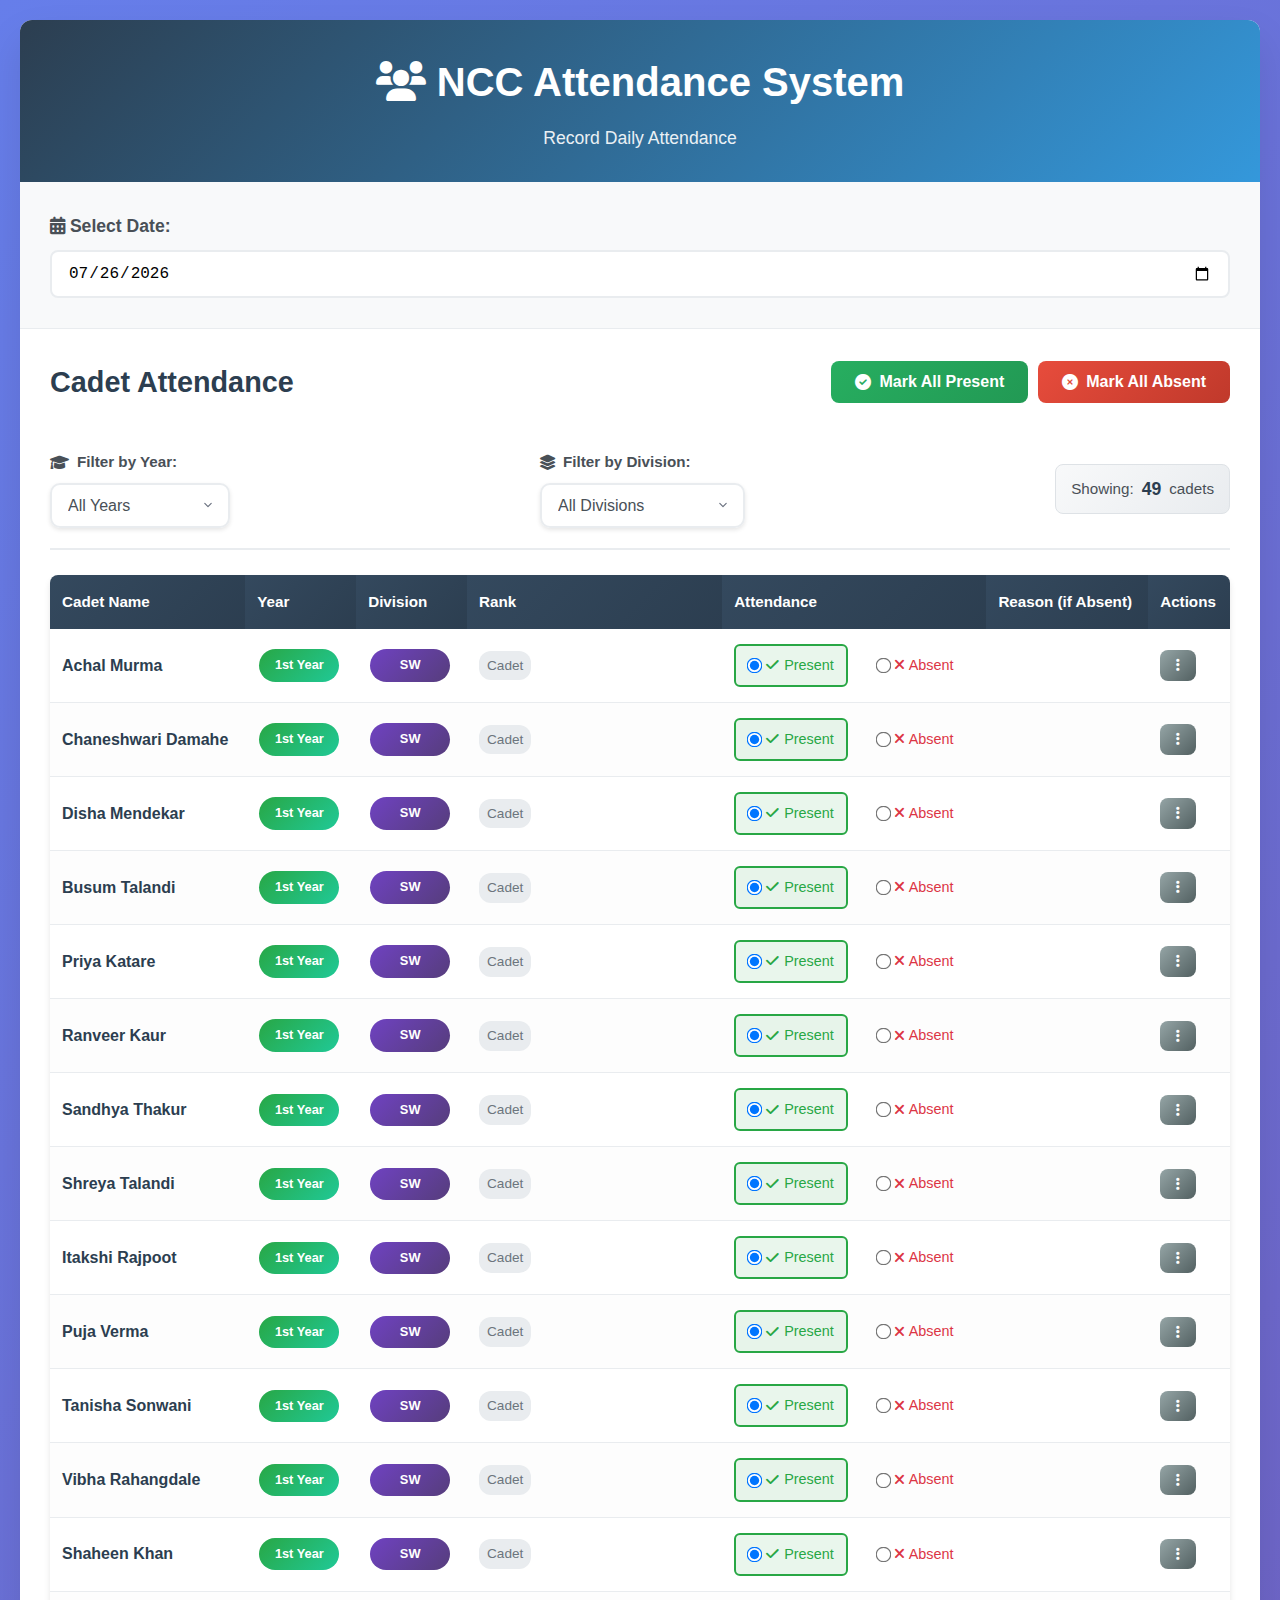
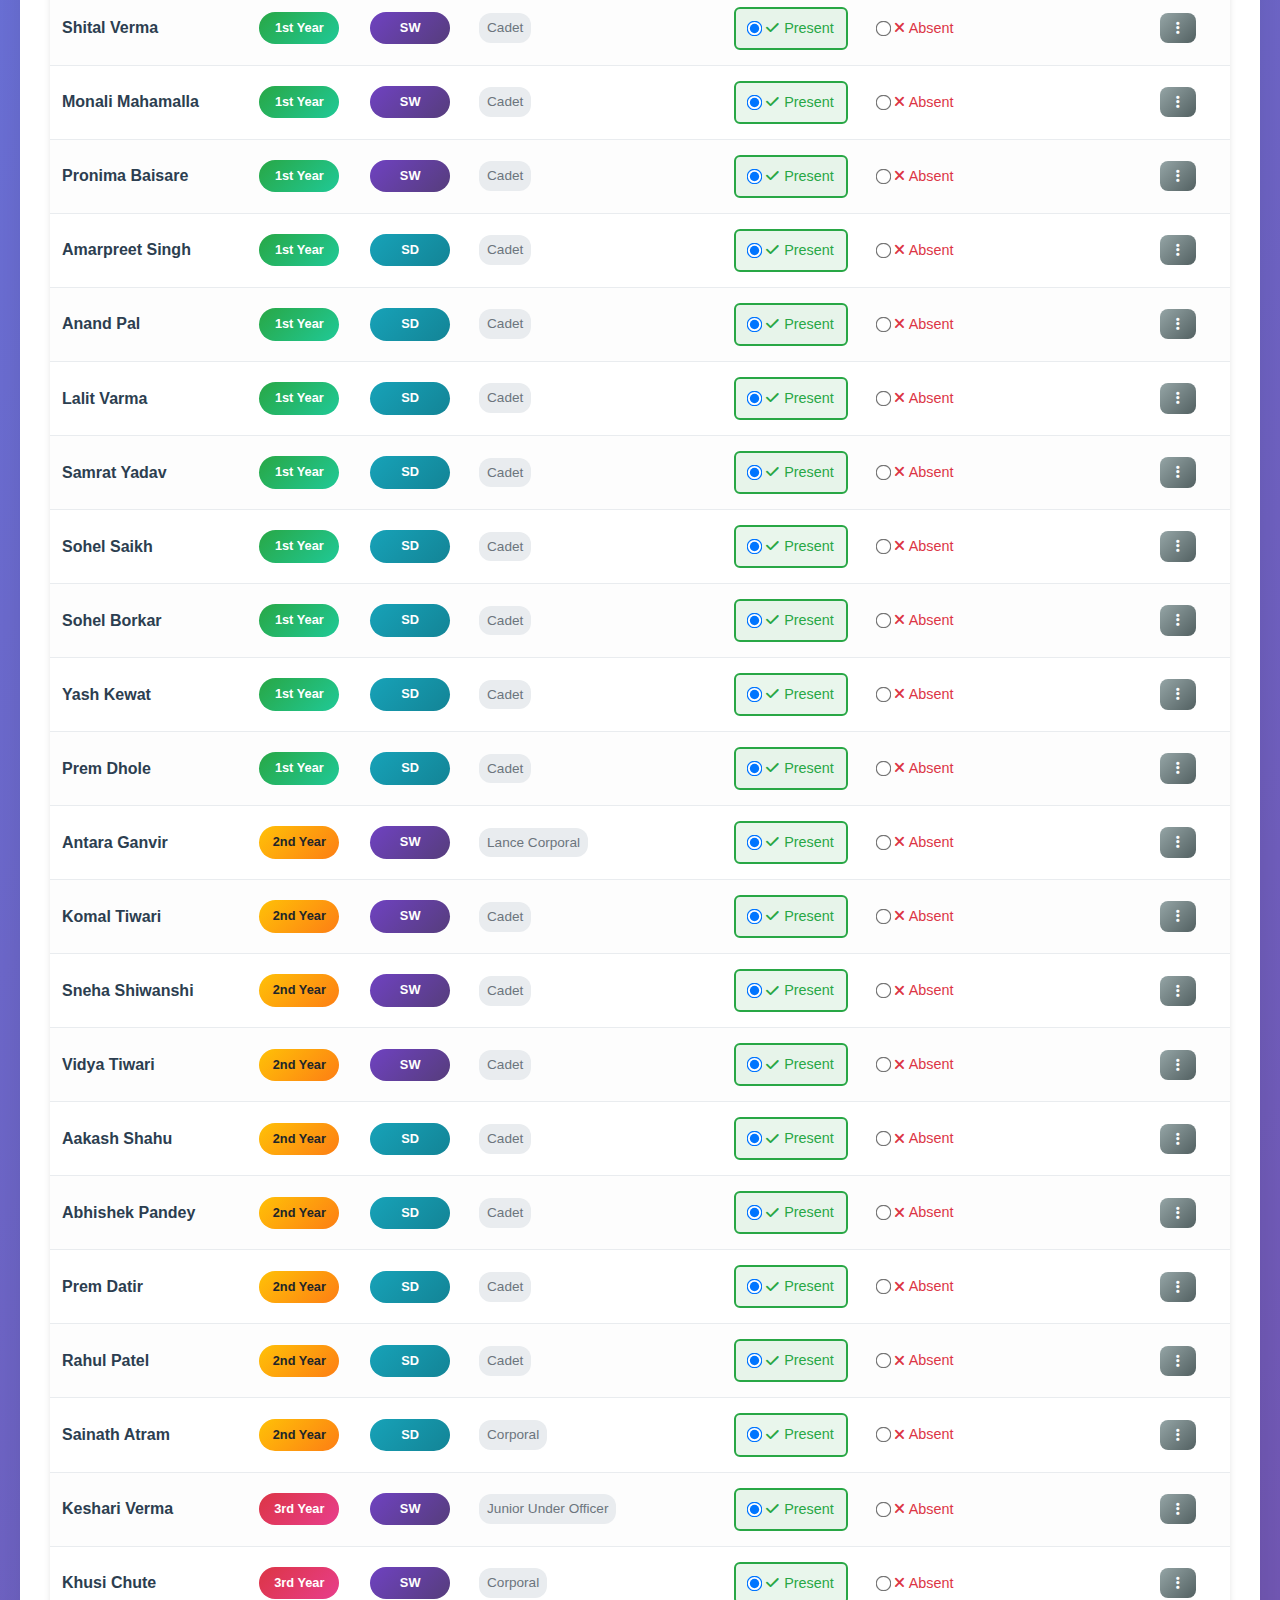
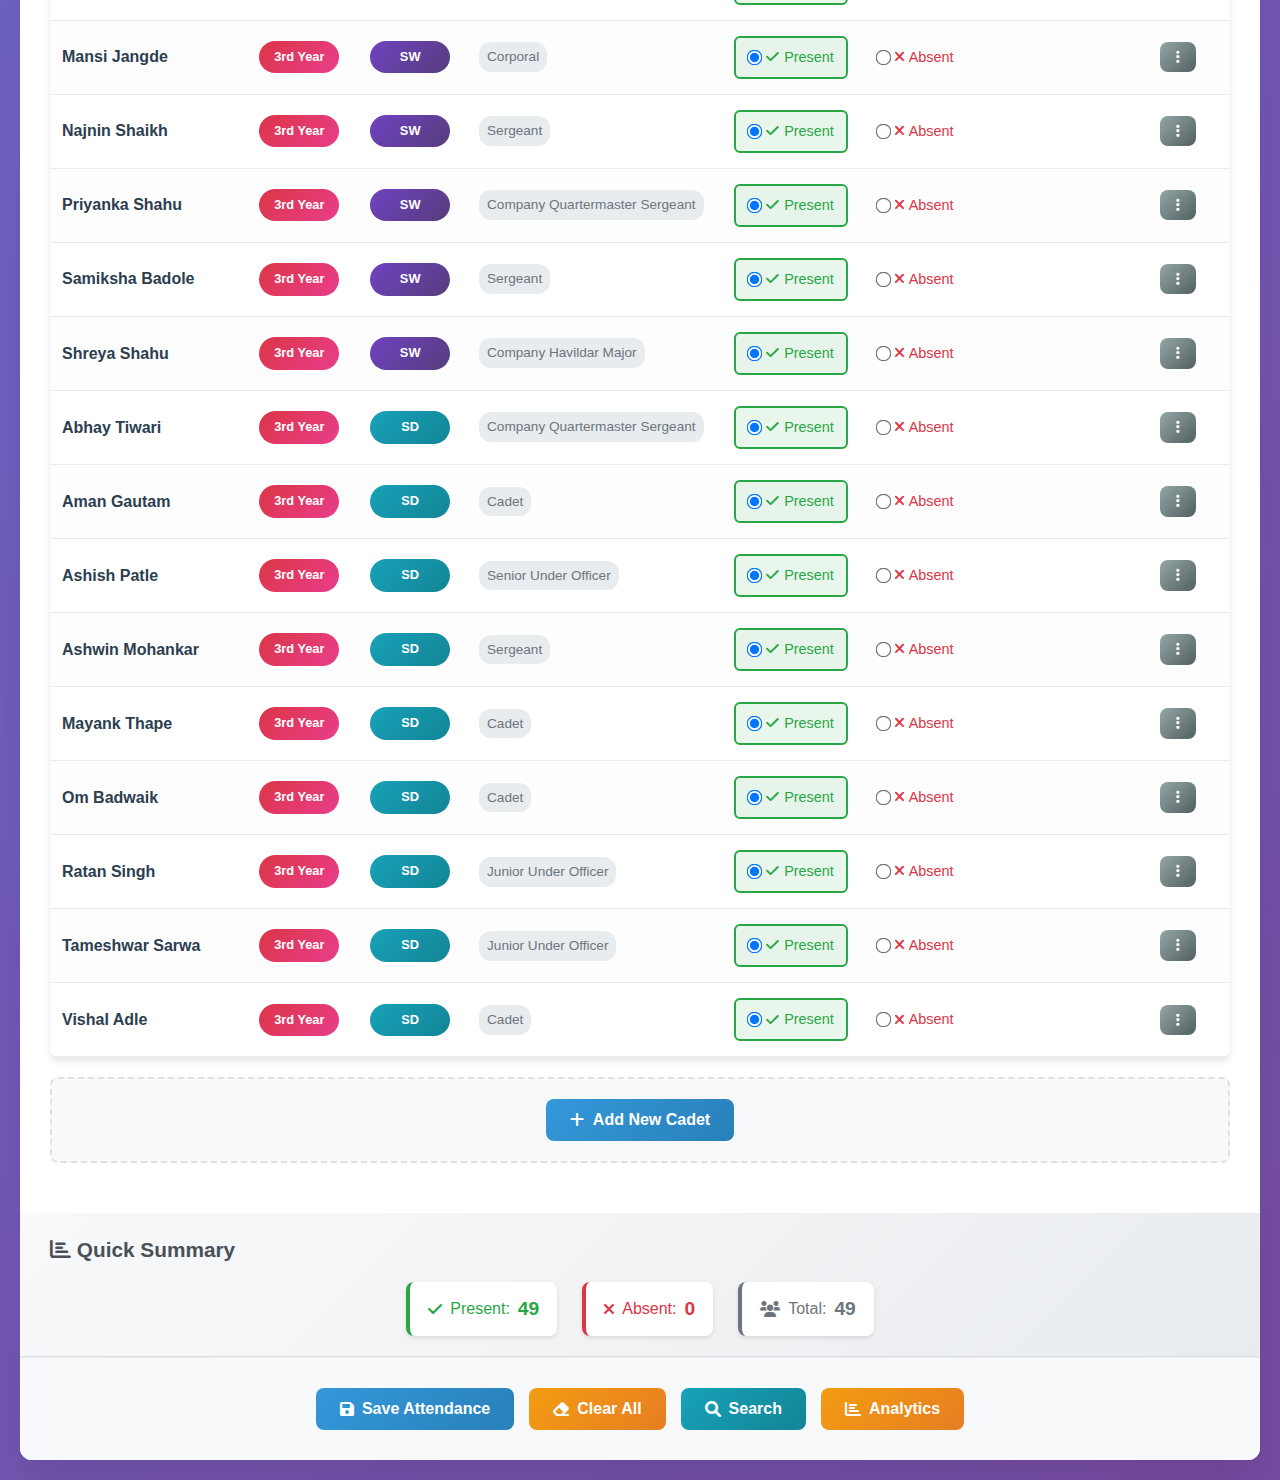
<file: index.html>
<!DOCTYPE html>
<html lang="en">
  <head>
    <meta charset="UTF-8" />
    <meta name="viewport" content="width=device-width, initial-scale=1.0" />
    <title>NCC Attendance - Record Attendance</title>
    <link rel="stylesheet" href="styles.css" />
    <link
      href="https://cdnjs.cloudflare.com/ajax/libs/font-awesome/6.0.0/css/all.min.css"
      rel="stylesheet"
    />
  </head>
  <body>
    <div class="container">
      <header class="header">
        <h1><i class="fas fa-users"></i> NCC Attendance System</h1>
        <p>Record Daily Attendance</p>
      </header>

      <div class="date-selector">
        <div class="form-group">
          <label for="attendanceDate">
            <i class="fas fa-calendar-alt"></i> Select Date:
          </label>
          <input type="date" id="attendanceDate" required />
        </div>
      </div>

      <div class="search-section" id="searchSection" style="display: none">
        <div class="search-container">
          <input
            type="text"
            id="searchInput"
            placeholder="Search cadets by name or rank..."
            class="search-input"
          />
          <button
            type="button"
            id="closeSearch"
            class="btn btn-secondary btn-sm"
          >
            <i class="fas fa-times"></i>
          </button>
        </div>
      </div>

      <div class="attendance-section">
        <div class="section-header">
          <h2>Cadet Attendance</h2>
          <div class="bulk-actions">
            <button type="button" id="markAllPresent" class="btn btn-success">
              <i class="fas fa-check-circle"></i> Mark All Present
            </button>
            <button type="button" id="markAllAbsent" class="btn btn-danger">
              <i class="fas fa-times-circle"></i> Mark All Absent
            </button>
          </div>
        </div>

        <div class="filter-controls">
          <div class="filter-group">
            <label for="yearFilter">
              <i class="fas fa-graduation-cap"></i> Filter by Year:
            </label>
            <select id="yearFilter" class="filter-select">
              <option value="all">All Years</option>
              <option value="1">1st Year</option>
              <option value="2">2nd Year</option>
              <option value="3">3rd Year</option>
            </select>
          </div>

          <div class="filter-group">
            <label for="divisionFilter">
              <i class="fas fa-layer-group"></i> Filter by Division:
            </label>
            <select id="divisionFilter" class="filter-select">
              <option value="all">All Divisions</option>
              <option value="SD">Senior Division (SD)</option>
              <option value="SW">Senior Wing (SW)</option>
            </select>
          </div>

          <div class="filter-stats" id="filterStats">
            <span class="filter-count"
              >Showing: <strong id="cadetCount">0</strong> cadets</span
            >
          </div>
        </div>

        <div class="table-container">
          <table id="attendanceTable" class="attendance-table">
            <thead>
              <tr>
                <th>Cadet Name</th>
                <th>Year</th>
                <th>Division</th>
                <th>Rank</th>
                <th>Attendance</th>
                <th>Reason (if Absent)</th>
                <th>Actions</th>
              </tr>
            </thead>
            <tbody id="attendanceTableBody">
              <!-- Dynamic content will be inserted here -->
            </tbody>
          </table>
        </div>

        <div class="add-cadet-section">
          <button type="button" id="addCadetBtn" class="btn btn-primary">
            <i class="fas fa-plus"></i> Add New Cadet
          </button>
        </div>
      </div>

      <div
        class="attendance-summary-preview"
        id="attendanceSummary"
        style="display: none"
      >
        <div class="summary-preview">
          <h3><i class="fas fa-chart-bar"></i> Quick Summary</h3>
          <div class="summary-stats">
            <span class="stat present"
              ><i class="fas fa-check"></i> Present:
              <strong id="previewPresent">0</strong></span
            >
            <span class="stat absent"
              ><i class="fas fa-times"></i> Absent:
              <strong id="previewAbsent">0</strong></span
            >
            <span class="stat total"
              ><i class="fas fa-users"></i> Total:
              <strong id="previewTotal">0</strong></span
            >
          </div>
        </div>
      </div>

      <div class="action-buttons">
        <button type="button" id="saveAttendance" class="btn btn-primary">
          <i class="fas fa-save"></i> Save Attendance
        </button>
        <button
          type="button"
          id="viewAttendance"
          class="btn btn-secondary"
          style="display: none"
        >
          <i class="fas fa-eye"></i> View Attendance
        </button>
        <button type="button" id="clearAll" class="btn btn-warning">
          <i class="fas fa-eraser"></i> Clear All
        </button>
        <button type="button" id="searchCadets" class="btn btn-info">
          <i class="fas fa-search"></i> Search
        </button>
        <button type="button" id="viewDashboard" class="btn btn-warning">
          <i class="fas fa-chart-bar"></i> Analytics
        </button>
      </div>

      <!-- Add Cadet Modal -->
      <div id="addCadetModal" class="modal" style="display: none">
        <div class="modal-content">
          <div class="modal-header">
            <h3><i class="fas fa-user-plus"></i> Add New Cadet</h3>
            <button type="button" class="close-modal" id="closeAddModal">
              <i class="fas fa-times"></i>
            </button>
          </div>
          <form id="addCadetForm" class="modal-form">
            <div class="form-row">
              <div class="form-group">
                <label for="cadetName">Full Name:</label>
                <input
                  type="text"
                  id="cadetName"
                  required
                  placeholder="Enter cadet's full name"
                />
              </div>
              <div class="form-group">
                <label for="cadetRank">Rank:</label>
                <select id="cadetRank" required>
                  <option value="">Select Rank</option>
                  <option value="Cadet">Cadet</option>
                  <option value="Lance Corporal">Lance Corporal</option>
                  <option value="Corporal">Corporal</option>
                  <option value="Sergeant">Sergeant</option>
                  <option value="Company Havildar Major">
                    Company Havildar Major
                  </option>
                  <option value="Company Quartermaster Sergeant">
                    Company Quartermaster Sergeant
                  </option>
                  <option value="Junior Under Officer">
                    Junior Under Officer
                  </option>
                  <option value="Senior Under Officer">
                    Senior Under Officer
                  </option>
                </select>
              </div>
            </div>
            <div class="form-row">
              <div class="form-group">
                <label for="cadetYear">Year:</label>
                <select id="cadetYear" required>
                  <option value="">Select Year</option>
                  <option value="1">1st Year</option>
                  <option value="2">2nd Year</option>
                  <option value="3">3rd Year</option>
                </select>
              </div>
              <div class="form-group">
                <label for="cadetDivision">Division:</label>
                <select id="cadetDivision" required>
                  <option value="">Select Division</option>
                  <option value="SD">Senior Division (SD)</option>
                  <option value="SW">Senior Wing (SW)</option>
                </select>
              </div>
            </div>
            <div class="modal-actions">
              <button
                type="button"
                id="cancelAddCadet"
                class="btn btn-secondary"
              >
                Cancel
              </button>
              <button type="submit" class="btn btn-primary">Add Cadet</button>
            </div>
          </form>
        </div>
      </div>

      <!-- Cadet Info Modal -->
      <div id="cadetInfoModal" class="modal" style="display: none">
        <div class="modal-content">
          <div class="modal-header">
            <h3><i class="fas fa-user"></i> Cadet Information</h3>
            <button type="button" class="close-modal" id="closeCadetInfoModal">
              <i class="fas fa-times"></i>
            </button>
          </div>
          <div class="cadet-info-content">
            <div class="info-section">
              <h4>Personal Details</h4>
              <div class="info-grid">
                <div class="info-item">
                  <label>Name:</label>
                  <span id="infoName">-</span>
                </div>
                <div class="info-item">
                  <label>Rank:</label>
                  <span id="infoRank">-</span>
                </div>
                <div class="info-item">
                  <label>Year:</label>
                  <span id="infoYear">-</span>
                </div>
                <div class="info-item">
                  <label>Division:</label>
                  <span id="infoDivision">-</span>
                </div>
              </div>
            </div>
            <div class="info-section">
              <h4>Attendance Statistics</h4>
              <div class="stats-grid">
                <div class="stat-card">
                  <div class="stat-value" id="infoAttendancePercentage">0%</div>
                  <div class="stat-label">Overall Attendance</div>
                </div>
                <div class="stat-card">
                  <div class="stat-value" id="infoPresentDays">0</div>
                  <div class="stat-label">Days Present</div>
                </div>
                <div class="stat-card">
                  <div class="stat-value" id="infoAbsentDays">0</div>
                  <div class="stat-label">Days Absent</div>
                </div>
                <div class="stat-card">
                  <div class="stat-value" id="infoTotalDays">0</div>
                  <div class="stat-label">Total Days</div>
                </div>
              </div>
            </div>
          </div>
        </div>
      </div>

      <!-- Edit Cadet Modal -->
      <div id="editCadetModal" class="modal" style="display: none">
        <div class="modal-content">
          <div class="modal-header">
            <h3><i class="fas fa-edit"></i> Edit Cadet</h3>
            <button type="button" class="close-modal" id="closeEditModal">
              <i class="fas fa-times"></i>
            </button>
          </div>
          <form id="editCadetForm" class="modal-form">
            <input type="hidden" id="editCadetId" />
            <div class="form-row">
              <div class="form-group">
                <label for="editCadetName">Full Name:</label>
                <input type="text" id="editCadetName" required />
              </div>
              <div class="form-group">
                <label for="editCadetRank">Rank:</label>
                <select id="editCadetRank" required>
                  <option value="Cadet">Cadet</option>
                  <option value="Lance Corporal">Lance Corporal</option>
                  <option value="Corporal">Corporal</option>
                  <option value="Sergeant">Sergeant</option>
                  <option value="Company Havildar Major">
                    Company Havildar Major
                  </option>
                  <option value="Company Quartermaster Sergeant">
                    Company Quartermaster Sergeant
                  </option>
                  <option value="Junior Under Officer">
                    Junior Under Officer
                  </option>
                  <option value="Senior Under Officer">
                    Senior Under Officer
                  </option>
                </select>
              </div>
            </div>
            <div class="form-row">
              <div class="form-group">
                <label for="editCadetYear">Year:</label>
                <select id="editCadetYear" required>
                  <option value="1">1st Year</option>
                  <option value="2">2nd Year</option>
                  <option value="3">3rd Year</option>
                </select>
              </div>
              <div class="form-group">
                <label for="editCadetDivision">Division:</label>
                <select id="editCadetDivision" required>
                  <option value="SD">Senior Division (SD)</option>
                  <option value="SW">Senior Wing (SW)</option>
                </select>
              </div>
            </div>
            <div class="modal-actions">
              <button
                type="button"
                id="cancelEditCadet"
                class="btn btn-secondary"
              >
                Cancel
              </button>
              <button type="submit" class="btn btn-primary">
                Update Cadet
              </button>
            </div>
          </form>
        </div>
      </div>

      <div id="notification" class="notification" style="display: none"></div>
    </div>

    <script src="js/data.js"></script>
    <script src="js/utils.js"></script>
    <script src="js/cadet-manager.js"></script>
    <script src="js/attendance.js"></script>
    <script src="js/main.js"></script>
  </body>
</html>
</file>
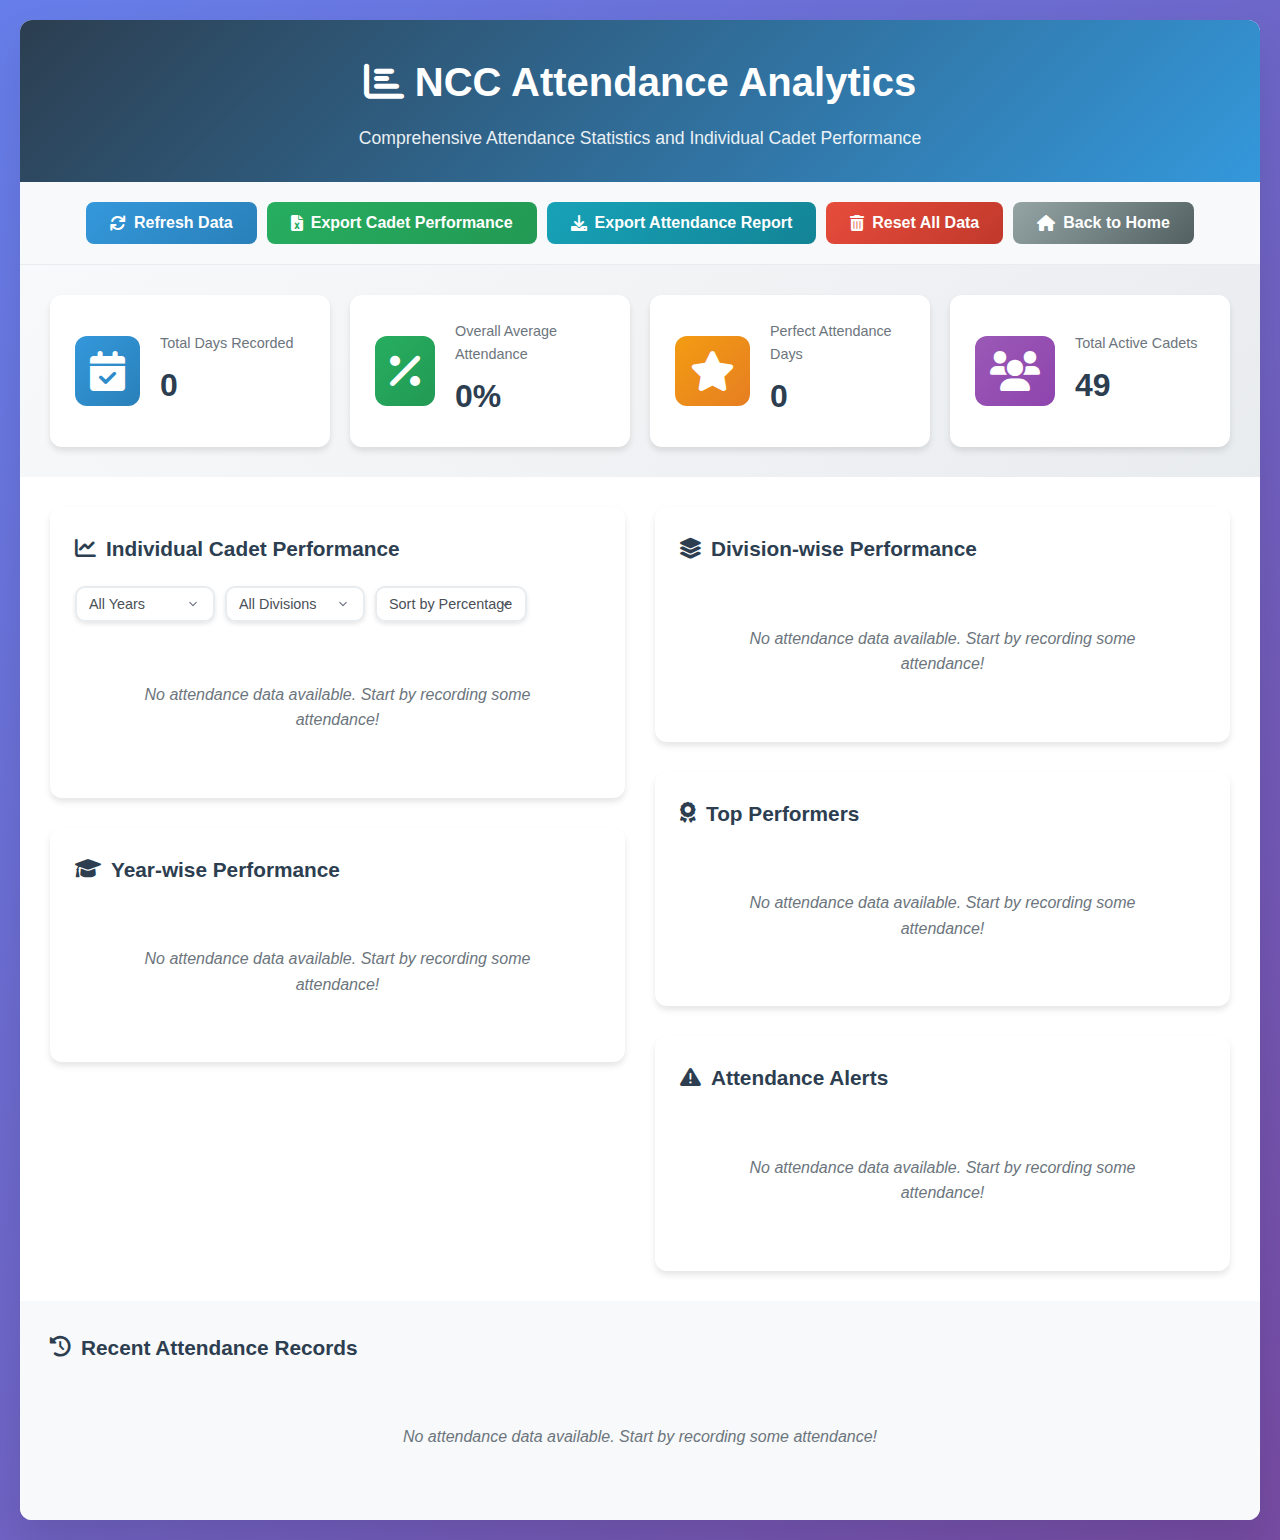
<file: dashboard.html>
<!DOCTYPE html>
<html lang="en">
<head>
    <meta charset="UTF-8">
    <meta name="viewport" content="width=device-width, initial-scale=1.0">
    <title>NCC Attendance - Analytics Dashboard</title>
    <link rel="stylesheet" href="styles.css">
    <link href="https://cdnjs.cloudflare.com/ajax/libs/font-awesome/6.0.0/css/all.min.css" rel="stylesheet">
</head>
<body>
    <div class="container">
        <header class="header">
            <h1><i class="fas fa-chart-bar"></i> NCC Attendance Analytics</h1>
            <p>Comprehensive Attendance Statistics and Individual Cadet Performance</p>
        </header>

        <div class="dashboard-controls">
            <div class="control-buttons">
                <button type="button" id="refreshData" class="btn btn-primary">
                    <i class="fas fa-sync"></i> Refresh Data
                </button>
                <button type="button" id="exportCadetsReport" class="btn btn-success">
                    <i class="fas fa-file-excel"></i> Export Cadet Performance
                </button>
                <button type="button" id="exportAttendanceReport" class="btn btn-info">
                    <i class="fas fa-download"></i> Export Attendance Report
                </button>
                <button type="button" id="resetData" class="btn btn-danger">
                    <i class="fas fa-trash-alt"></i> Reset All Data
                </button>
                <button type="button" id="backToHome" class="btn btn-secondary">
                    <i class="fas fa-home"></i> Back to Home
                </button>
            </div>
        </div>

        <div class="dashboard-overview">
            <div class="overview-card total-days">
                <div class="card-icon">
                    <i class="fas fa-calendar-check"></i>
                </div>
                <div class="card-content">
                    <div class="card-title">Total Days Recorded</div>
                    <div class="card-value" id="totalDays">0</div>
                </div>
            </div>

            <div class="overview-card avg-attendance">
                <div class="card-icon">
                    <i class="fas fa-percentage"></i>
                </div>
                <div class="card-content">
                    <div class="card-title">Overall Average Attendance</div>
                    <div class="card-value" id="avgAttendance">0%</div>
                </div>
            </div>

            <div class="overview-card perfect-days">
                <div class="card-icon">
                    <i class="fas fa-star"></i>
                </div>
                <div class="card-content">
                    <div class="card-title">Perfect Attendance Days</div>
                    <div class="card-value" id="perfectDays">0</div>
                </div>
            </div>

            <div class="overview-card most-active">
                <div class="card-icon">
                    <i class="fas fa-users"></i>
                </div>
                <div class="card-content">
                    <div class="card-title">Total Active Cadets</div>
                    <div class="card-value" id="totalCadets">0</div>
                </div>
            </div>
        </div>

        <div class="dashboard-sections">
            <div class="section-left">
                <div class="analytics-section">
                    <h3><i class="fas fa-chart-line"></i> Individual Cadet Performance</h3>
                    <div class="performance-filters">
                        <select id="performanceYearFilter" class="filter-select">
                            <option value="all">All Years</option>
                            <option value="1">1st Year</option>
                            <option value="2">2nd Year</option>
                            <option value="3">3rd Year</option>
                        </select>
                        <select id="performanceDivisionFilter" class="filter-select">
                            <option value="all">All Divisions</option>
                            <option value="SD">Senior Division</option>
                            <option value="SW">Senior Wing</option>
                        </select>
                        <select id="performanceSortFilter" class="filter-select">
                            <option value="percentage">Sort by Percentage</option>
                            <option value="name">Sort by Name</option>
                            <option value="rank">Sort by Rank</option>
                        </select>
                    </div>
                    <div class="cadet-performance-list" id="cadetPerformanceList">
                        <!-- Individual cadet performance will be loaded here -->
                    </div>
                </div>

                <div class="analytics-section">
                    <h3><i class="fas fa-graduation-cap"></i> Year-wise Performance</h3>
                    <div class="year-stats" id="yearStats"></div>
                </div>
            </div>

            <div class="section-right">
                <div class="analytics-section">
                    <h3><i class="fas fa-layer-group"></i> Division-wise Performance</h3>
                    <div class="division-stats" id="divisionStats"></div>
                </div>

                <div class="analytics-section">
                    <h3><i class="fas fa-award"></i> Top Performers</h3>
                    <div class="top-performers" id="topPerformers"></div>
                </div>

                <div class="analytics-section">
                    <h3><i class="fas fa-exclamation-triangle"></i> Attendance Alerts</h3>
                    <div class="attendance-alerts" id="attendanceAlerts"></div>
                </div>
            </div>
        </div>

        <div class="recent-records">
            <h3><i class="fas fa-history"></i> Recent Attendance Records</h3>
            <div class="records-timeline" id="recordsTimeline"></div>
        </div>

        <div id="notification" class="notification" style="display: none;"></div>
    </div>

    <script src="js/data.js"></script>
    <script src="js/utils.js"></script>
    <script src="js/dashboard.js"></script>
    <script>
        // Initialize the dashboard
        document.addEventListener('DOMContentLoaded', function() {
            dashboardManager.loadDashboardData();
            
            // Event listeners
            document.getElementById('refreshData').addEventListener('click', () => {
                dashboardManager.loadDashboardData();
            });
            
            document.getElementById('exportCadetsReport').addEventListener('click', () => {
                dashboardManager.exportCadetsPerformanceReport();
            });
            
            document.getElementById('exportAttendanceReport').addEventListener('click', () => {
                dashboardManager.exportAttendanceReport();
            });
            
            document.getElementById('resetData').addEventListener('click', () => {
                dashboardManager.resetDashboardData();
            });
            
            document.getElementById('backToHome').addEventListener('click', function() {
                window.location.href = 'index.html';
            });

            // Performance filters
            document.getElementById('performanceYearFilter').addEventListener('change', () => {
                dashboardManager.filterCadetPerformance();
            });
            
            document.getElementById('performanceDivisionFilter').addEventListener('change', () => {
                dashboardManager.filterCadetPerformance();
            });
            
            document.getElementById('performanceSortFilter').addEventListener('change', () => {
                dashboardManager.filterCadetPerformance();
            });
        });
    </script>
</body>
</html>
</file>
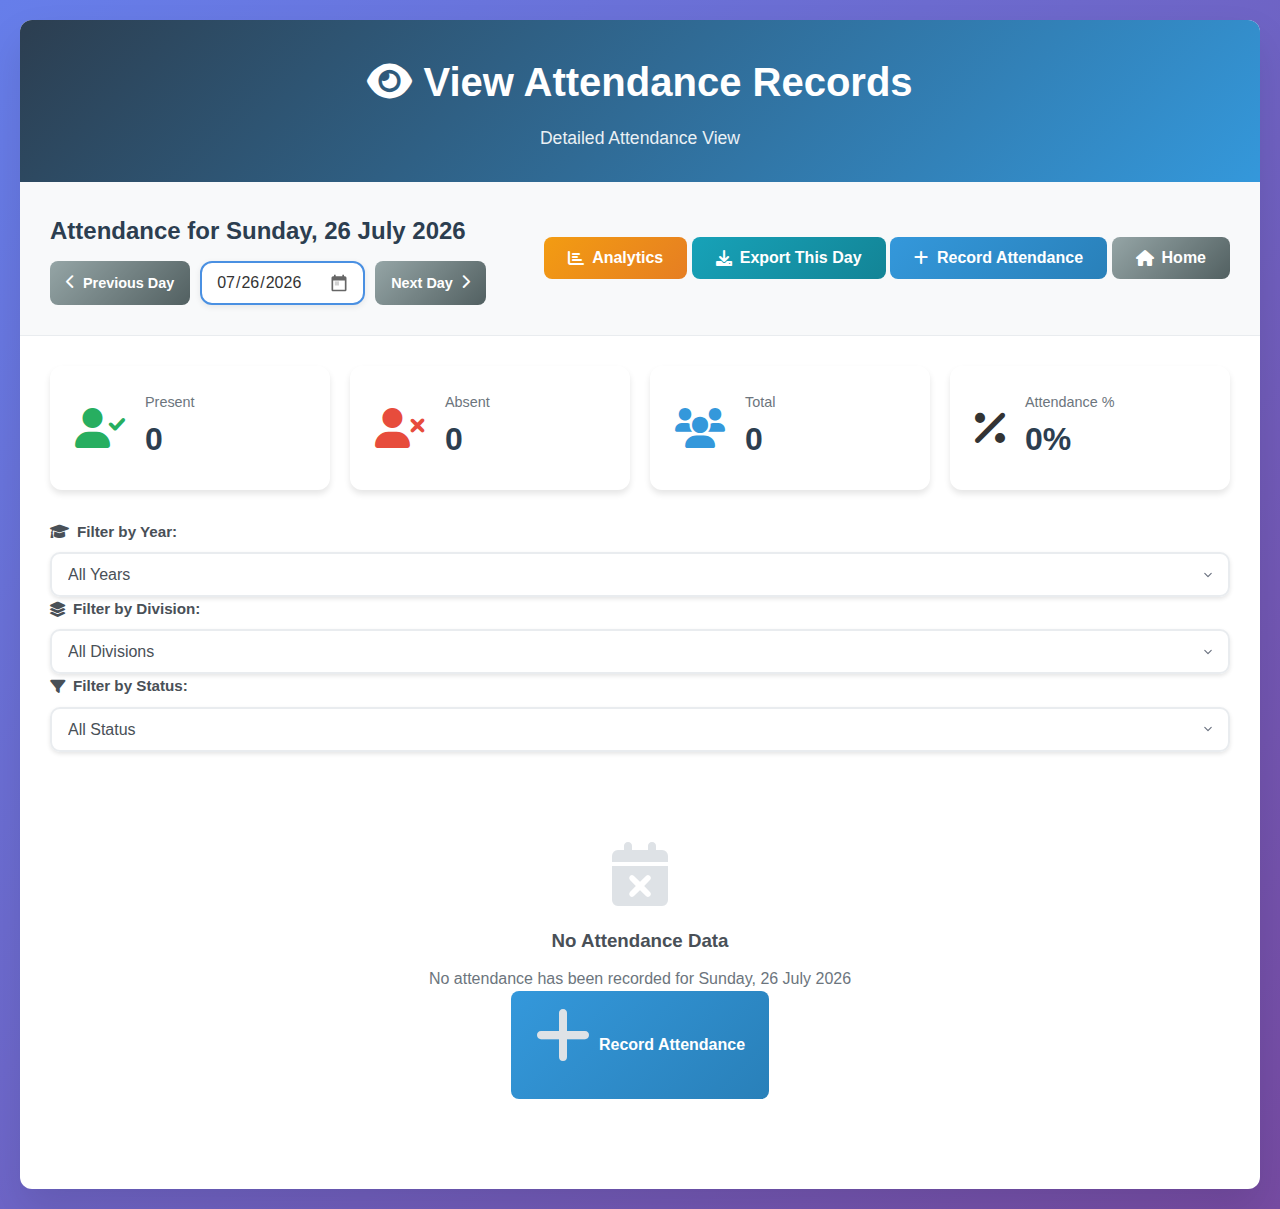
<file: view.html>
<!DOCTYPE html>
<html lang="en">
  <head>
    <meta charset="UTF-8" />
    <meta name="viewport" content="width=device-width, initial-scale=1.0" />
    <title>NCC Attendance - View Records</title>
    <link rel="stylesheet" href="styles.css" />
    <link
      href="https://cdnjs.cloudflare.com/ajax/libs/font-awesome/6.0.0/css/all.min.css"
      rel="stylesheet"
    />
  </head>
  <body>
    <div class="container">
      <header class="header">
        <h1><i class="fas fa-eye"></i> View Attendance Records</h1>
        <p>Detailed Attendance View</p>
      </header>

      <div class="view-controls">
        <div class="date-info">
          <h2 id="selectedDateTitle">Loading...</h2>
          <div class="date-navigation">
            <button
              type="button"
              id="prevDate"
              class="btn btn-secondary btn-sm"
            >
              <i class="fas fa-chevron-left"></i> Previous Day
            </button>
            <input type="date" id="viewDate" class="form-control" />
            <button
              type="button"
              id="nextDate"
              class="btn btn-secondary btn-sm"
            >
              Next Day <i class="fas fa-chevron-right"></i>
            </button>
          </div>
        </div>
        <div class="view-actions">
          <button type="button" id="viewDashboard" class="btn btn-warning btn-margin">
            <i class="fas fa-chart-bar"></i> Analytics
          </button>
          <button type="button" id="exportCurrentView" class="btn btn-info btn-margin">
            <i class="fas fa-download"></i> Export This Day
          </button>
          <button type="button" id="backToRecord" class="btn btn-primary btn-margin">
            <i class="fas fa-plus"></i> Record Attendance
          </button>
          <button type="button" id="backToHome" class="btn btn-secondary btn-margin">
            <i class="fas fa-home"></i> Home
          </button>
        </div>
      </div>

      <div class="attendance-summary">
        <div class="summary-card present">
          <i class="fas fa-user-check"></i>
          <div class="summary-info">
            <div class="summary-label">Present</div>
            <div class="summary-count" id="presentCount">0</div>
          </div>
        </div>
        <div class="summary-card absent">
          <i class="fas fa-user-times"></i>
          <div class="summary-info">
            <div class="summary-label">Absent</div>
            <div class="summary-count" id="absentCount">0</div>
          </div>
        </div>
        <div class="summary-card total">
          <i class="fas fa-users"></i>
          <div class="summary-info">
            <div class="summary-label">Total</div>
            <div class="summary-count" id="totalCount">0</div>
          </div>
        </div>
        <div class="summary-card percentage">
          <i class="fas fa-percentage"></i>
          <div class="summary-info">
            <div class="summary-label">Attendance %</div>
            <div class="summary-count" id="attendancePercentage">0%</div>
          </div>
        </div>
      </div>

      <div class="view-filters">
        <div class="filter-group">
          <label for="viewYearFilter">
            <i class="fas fa-graduation-cap"></i> Filter by Year:
          </label>
          <select id="viewYearFilter" class="filter-select">
            <option value="all">All Years</option>
            <option value="1">1st Year</option>
            <option value="2">2nd Year</option>
            <option value="3">3rd Year</option>
          </select>
        </div>

        <div class="filter-group">
          <label for="viewDivisionFilter">
            <i class="fas fa-layer-group"></i> Filter by Division:
          </label>
          <select id="viewDivisionFilter" class="filter-select">
            <option value="all">All Divisions</option>
            <option value="SD">Senior Division (SD)</option>
            <option value="SW">Senior Wing (SW)</option>
          </select>
        </div>

        <div class="filter-group">
          <label for="viewStatusFilter">
            <i class="fas fa-filter"></i> Filter by Status:
          </label>
          <select id="viewStatusFilter" class="filter-select">
            <option value="all">All Status</option>
            <option value="present">Present Only</option>
            <option value="absent">Absent Only</option>
          </select>
        </div>
      </div>

      <div class="attendance-records" id="attendanceRecords">
        <!-- Records will be loaded here -->
      </div>

      <div id="notification" class="notification" style="display: none"></div>
    </div>

    <script src="js/data.js"></script>
    <script src="js/utils.js"></script>
    <script src="js/main.js"></script>
    <script>
      class ViewAttendanceManager {
        constructor() {
          this.currentDate = new Date().toISOString().split("T")[0];
          this.filters = {
            year: "all",
            division: "all",
            status: "all",
          };
          this.setupEventListeners();
          this.initializePage();
        }

        setupEventListeners() {
          document
            .getElementById("viewDate")
            .addEventListener("change", (e) => {
              this.currentDate = e.target.value;
              this.loadAttendanceData();
            });

          document.getElementById("prevDate").addEventListener("click", () => {
            this.navigateDate(-1);
          });

          document.getElementById("nextDate").addEventListener("click", () => {
            this.navigateDate(1);
          });

          document
            .getElementById("exportCurrentView")
            .addEventListener("click", () => {
              this.exportCurrentView();
            });

          document
            .getElementById("backToRecord")
            .addEventListener("click", () => {
              window.location.href = `index.html?date=${this.currentDate}`;
            });

          document
            .getElementById("backToHome")
            .addEventListener("click", () => {
              window.location.href = "index.html";
            });

          // Filter handlers
          ["viewYearFilter", "viewDivisionFilter", "viewStatusFilter"].forEach(
            (filterId) => {
              document
                .getElementById(filterId)
                .addEventListener("change", (e) => {
                  this.filters[
                    filterId
                      .replace("view", "")
                      .replace("Filter", "")
                      .toLowerCase()
                  ] = e.target.value;
                  this.applyFilters();
                });
            }
          );
        }

        initializePage() {
          const urlDate = getURLParameter("date");
          if (urlDate) {
            this.currentDate = urlDate;
          }

          document.getElementById("viewDate").value = this.currentDate;
          this.loadAttendanceData();
        }

        navigateDate(days) {
          const currentDate = new Date(this.currentDate);
          currentDate.setDate(currentDate.getDate() + days);
          this.currentDate = currentDate.toISOString().split("T")[0];
          document.getElementById("viewDate").value = this.currentDate;
          this.loadAttendanceData();
        }

        loadAttendanceData() {
          const attendanceData = dataManager.getAttendanceData(
            this.currentDate
          );

          document.getElementById(
            "selectedDateTitle"
          ).textContent = `Attendance for ${formatDate(this.currentDate)}`;

          if (!attendanceData || attendanceData.length === 0) {
            this.showNoDataMessage();
            return;
          }

          this.displaySummary(attendanceData);
          this.displayRecords(attendanceData);
        }

        showNoDataMessage() {
          document.getElementById("attendanceRecords").innerHTML = `
                    <div class="empty-state">
                        <i class="fas fa-calendar-times"></i>
                        <h3>No Attendance Data</h3>
                        <p>No attendance has been recorded for ${formatDate(
                          this.currentDate
                        )}</p>
                        <button type="button" class="btn btn-primary" onclick="window.location.href='index.html?date=${
                          this.currentDate
                        }'">
                            <i class="fas fa-plus"></i> Record Attendance
                        </button>
                    </div>
                `;

          // Reset summary
          document.getElementById("presentCount").textContent = "0";
          document.getElementById("absentCount").textContent = "0";
          document.getElementById("totalCount").textContent = "0";
          document.getElementById("attendancePercentage").textContent = "0%";
        }

        displaySummary(data) {
          const presentCount = data.filter(
            (r) => r.status === "present"
          ).length;
          const absentCount = data.filter((r) => r.status === "absent").length;
          const totalCount = data.length;
          const percentage =
            totalCount > 0 ? Math.round((presentCount / totalCount) * 100) : 0;

          document.getElementById("presentCount").textContent = presentCount;
          document.getElementById("absentCount").textContent = absentCount;
          document.getElementById("totalCount").textContent = totalCount;
          document.getElementById(
            "attendancePercentage"
          ).textContent = `${percentage}%`;

          // Update percentage card color
          const percentageCard = document.querySelector(
            ".summary-card.percentage"
          );
          percentageCard.className = `summary-card percentage ${this.getPerformanceClass(
            percentage
          )}`;
        }

        displayRecords(data) {
          // Sort data by year first (1,2,3), then by division (SW, SD), then by name
          const sortedData = data.sort((a, b) => {
            if (a.cadetYear !== b.cadetYear) {
              return a.cadetYear - b.cadetYear;
            }
            if (a.cadetDivision !== b.cadetDivision) {
              return a.cadetDivision === "SW" ? -1 : 1;
            }
            return a.cadetName.localeCompare(b.cadetName);
          });

          const recordsHTML = sortedData
            .map(
              (record) => `
                    <div class="cadet-record ${record.status}" data-year="${
                record.cadetYear
              }" 
                         data-division="${record.cadetDivision}" data-status="${
                record.status
              }">
                        <div class="record-header">
                            <div class="record-name">${record.cadetName}</div>
                            <div class="record-status ${record.status}">
                                <i class="fas fa-${
                                  record.status === "present"
                                    ? "check"
                                    : "times"
                                }"></i>
                                ${
                                  record.status.charAt(0).toUpperCase() +
                                  record.status.slice(1)
                                }
                            </div>
                        </div>
                        <div class="record-details">
                            ${generateYearBadge(record.cadetYear)}
                            ${generateDivisionBadge(record.cadetDivision)}
                            <span class="record-rank">${record.cadetRank}</span>
                        </div>
                        ${
                          record.reason
                            ? `<div class="record-reason">Reason: ${record.reason}</div>`
                            : ""
                        }
                    </div>
                `
            )
            .join("");

          document.getElementById("attendanceRecords").innerHTML = `
                    <div class="records-grid">${recordsHTML}</div>
                `;

          this.applyFilters();
        }

        applyFilters() {
          const records = document.querySelectorAll(".cadet-record");
          let visibleCount = 0;

          records.forEach((record) => {
            const year = record.getAttribute("data-year");
            const division = record.getAttribute("data-division");
            const status = record.getAttribute("data-status");

            const yearMatch =
              this.filters.year === "all" || year === this.filters.year;
            const divisionMatch =
              this.filters.division === "all" ||
              division === this.filters.division;
            const statusMatch =
              this.filters.status === "all" || status === this.filters.status;

            if (yearMatch && divisionMatch && statusMatch) {
              record.style.display = "block";
              visibleCount++;
            } else {
              record.style.display = "none";
            }
          });

          // Update summary for filtered view if needed
          if (
            this.filters.year !== "all" ||
            this.filters.division !== "all" ||
            this.filters.status !== "all"
          ) {
            this.updateFilteredSummary();
          }
        }

        updateFilteredSummary() {
          const visibleRecords = document.querySelectorAll(
            '.cadet-record:not([style*="display: none"])'
          );
          const presentCount = Array.from(visibleRecords).filter((r) =>
            r.classList.contains("present")
          ).length;
          const totalCount = visibleRecords.length;
          const absentCount = totalCount - presentCount;
          const percentage =
            totalCount > 0 ? Math.round((presentCount / totalCount) * 100) : 0;

          // You could update the summary to show filtered results here if desired
        }

        getPerformanceClass(percentage) {
          if (percentage >= 90) return "excellent";
          if (percentage >= 75) return "good";
          if (percentage >= 60) return "average";
          return "poor";
        }

        exportCurrentView() {
          const attendanceData = dataManager.getAttendanceData(
            this.currentDate
          );

          if (!attendanceData || attendanceData.length === 0) {
            showNotification("No attendance data to export", "error");
            return;
          }

          const exportData = attendanceData.map((record) => ({
            Date: this.currentDate,
            Name: record.cadetName,
            Rank: record.cadetRank,
            Year: `${record.cadetYear}${
              record.cadetYear === 1
                ? "st"
                : record.cadetYear === 2
                ? "nd"
                : "rd"
            } Year`,
            Division:
              record.cadetDivision === "SD" ? "Senior Division" : "Senior Wing",
            Status:
              record.status.charAt(0).toUpperCase() + record.status.slice(1),
            Reason: record.reason || "",
            "Recorded At": new Date(record.timestamp).toLocaleString(),
          }));

          const filename = `NCC_Attendance_${this.currentDate}.csv`;
          exportToCSV(exportData, filename);
        }
      }

      // Initialize when DOM is loaded
      document.addEventListener("DOMContentLoaded", function () {
        const viewManager = new ViewAttendanceManager();
      });
    </script>
  </body>
</html>
</file>
<file: styles.css>
/* Enhanced NCC Attendance System Styles */

/* Reset and base styles */
* {
  margin: 0;
  padding: 0;
  box-sizing: border-box;
}

body {
  font-family: "Segoe UI", Tahoma, Geneva, Verdana, sans-serif;
  line-height: 1.6;
  color: #333;
  background: linear-gradient(135deg, #667eea 0%, #764ba2 100%);
  min-height: 100vh;
  padding: 20px;
}

.container {
  max-width: 1400px;
  margin: 0 auto;
  background: white;
  border-radius: 12px;
  box-shadow: 0 20px 40px rgba(0, 0, 0, 0.1);
  overflow: hidden;
}

/* Header styles */
.header {
  background: linear-gradient(135deg, #2c3e50 0%, #3498db 100%);
  color: white;
  padding: 30px;
  text-align: center;
}

.header h1 {
  font-size: 2.5rem;
  margin-bottom: 10px;
  font-weight: 600;
}

.header p {
  font-size: 1.1rem;
  opacity: 0.9;
}

/* Date selector styles */
.date-selector {
  padding: 30px;
  background: #f8f9fa;
  border-bottom: 1px solid #e9ecef;
}

.form-group {
  display: flex;
  flex-direction: column;
  gap: 10px;
}

.form-group label {
  font-weight: 600;
  color: #495057;
  font-size: 1.1rem;
}

.form-group input[type="date"],
.form-group input[type="text"],
.form-group select {
  padding: 12px 16px;
  border: 2px solid #e9ecef;
  border-radius: 8px;
  font-size: 1rem;
  transition: all 0.3s ease;
  background: white;
}

.form-group input:focus,
.form-group select:focus {
  outline: none;
  border-color: #3498db;
  box-shadow: 0 0 0 3px rgba(52, 152, 219, 0.1);
}

/* Enhanced filter controls */
.filter-controls {
  padding: 20px 0;
  border-bottom: 2px solid #e9ecef;
  margin-bottom: 25px;
  display: flex;
  flex-wrap: wrap;
  gap: 20px;
  align-items: center;
  justify-content: space-between;
}

.filter-group {
  display: flex;
  flex-direction: column;
  gap: 8px;
  min-width: 180px;
}

.filter-group label {
  font-weight: 600;
  color: #495057;
  font-size: 0.95rem;
  display: flex;
  align-items: center;
  gap: 8px;
}

.filter-select {
  padding: 12px 16px;
  border: 2px solid #e9ecef;
  border-radius: 10px;
  font-size: 1rem;
  background: linear-gradient(135deg, #ffffff 0%, #f8f9fa 100%);
  min-width: 180px;
  font-weight: 500;
  color: #495057;
  box-shadow: 0 2px 4px rgba(0, 0, 0, 0.1);
  transition: all 0.3s ease;
  cursor: pointer;
  appearance: none;
  background-image: url("data:image/svg+xml,%3csvg xmlns='http://www.w3.org/2000/svg' fill='none' viewBox='0 0 20 20'%3e%3cpath stroke='%236b7280' stroke-linecap='round' stroke-linejoin='round' stroke-width='1.5' d='m6 8 4 4 4-4'/%3e%3c/svg%3e");
  background-position: right 12px center;
  background-repeat: no-repeat;
  background-size: 16px;
  padding-right: 40px;
}

.filter-select:hover {
  border-color: #80bdff;
  box-shadow: 0 4px 8px rgba(0, 123, 255, 0.15);
  transform: translateY(-1px);
}

.filter-select:focus {
  outline: none;
  border-color: #007bff;
  box-shadow: 0 0 0 3px rgba(0, 123, 255, 0.25);
}

.filter-stats {
  display: flex;
  align-items: center;
  gap: 15px;
  padding: 10px 15px;
  background: linear-gradient(135deg, #f8f9fa 0%, #e9ecef 100%);
  border-radius: 8px;
  border: 1px solid #dee2e6;
}

.filter-count {
  font-size: 0.95rem;
  color: #495057;
  display: flex;
  align-items: center;
  gap: 8px;
}

.filter-count strong {
  color: #2c3e50;
  font-size: 1.1rem;
}

/* Enhanced badge styles */
.year-badge,
.division-badge,
.company-badge {
  padding: 6px 12px;
  border-radius: 20px;
  font-size: 0.8rem;
  font-weight: 600;
  text-align: center;
  display: inline-block;
  min-width: 80px;
  margin: 2px;
}

.year-badge {
  color: white;
}

.year-1 {
  background: linear-gradient(135deg, #28a745 0%, #20c997 100%);
}

.year-2 {
  background: linear-gradient(135deg, #ffc107 0%, #fd7e14 100%);
  color: #212529;
}

.year-3 {
  background: linear-gradient(135deg, #dc3545 0%, #e83e8c 100%);
}

.division-badge {
  color: white;
  font-weight: 600;
}

.division-SD {
  background: linear-gradient(135deg, #17a2b8 0%, #138496 100%);
}

.division-SW {
  background: linear-gradient(135deg, #6f42c1 0%, #563d7c 100%);
}

/* Attendance section styles */
.attendance-section {
  padding: 30px;
}

.section-header {
  display: flex;
  justify-content: space-between;
  align-items: center;
  margin-bottom: 25px;
  flex-wrap: wrap;
  gap: 15px;
}

.section-header h2 {
  color: #2c3e50;
  font-size: 1.8rem;
}

.bulk-actions {
  display: flex;
  gap: 10px;
  flex-wrap: wrap;
}

/* Enhanced table styles */
.table-container {
  overflow-x: auto;
  border-radius: 8px;
  box-shadow: 0 4px 6px rgba(0, 0, 0, 0.1);
  margin-bottom: 20px;
}

.attendance-table {
  width: 100%;
  border-collapse: collapse;
  background: white;
  min-width: 800px;
}

.attendance-table th {
  background: linear-gradient(135deg, #34495e 0%, #2c3e50 100%);
  color: white;
  padding: 15px 12px;
  text-align: left;
  font-weight: 600;
  font-size: 0.95rem;
  position: sticky;
  top: 0;
  z-index: 10;
}

.attendance-table td {
  padding: 15px 12px;
  border-bottom: 1px solid #e9ecef;
  vertical-align: middle;
}

.attendance-table tbody tr:hover {
  background: #f8f9fa;
}

.attendance-table tbody tr:nth-child(even) {
  background: #fdfdfd;
}

.attendance-table tbody tr:nth-child(even):hover {
  background: #f1f3f4;
}

/* Cadet info styles */
.cadet-info {
  display: flex;
  flex-direction: column;
  gap: 4px;
}

.cadet-name {
  font-weight: 600;
  color: #2c3e50;
}

.cadet-rank {
  font-size: 0.85rem;
  color: #6c757d;
  background: #e9ecef;
  padding: 4px 8px;
  border-radius: 12px;
  display: inline-block;
  width: fit-content;
}

/* Attendance controls styles */
.attendance-controls {
  display: flex;
  gap: 10px;
  align-items: center;
}

.radio-group {
  display: flex;
  gap: 15px;
  align-items: center;
}

.radio-option {
  display: flex;
  align-items: center;
  gap: 5px;
  cursor: pointer;
  padding: 8px 12px;
  border-radius: 6px;
  transition: all 0.3s ease;
  font-size: 0.9rem;
  font-weight: 500;
}

.radio-option:hover {
  background: rgba(0, 0, 0, 0.05);
  transform: translateY(-1px);
}

.radio-option input[type="radio"] {
  margin: 0;
  scale: 1.2;
}

.radio-option.present {
  color: #28a745;
  border: 2px solid transparent;
}

.radio-option.absent {
  color: #dc3545;
  border: 2px solid transparent;
}

.radio-option:has(input:checked) {
  background: rgba(40, 167, 69, 0.1);
  border-color: #28a745;
}

.radio-option.absent:has(input:checked) {
  background: rgba(220, 53, 69, 0.1);
  border-color: #dc3545;
}

.reason-input {
  width: 100%;
  padding: 8px 12px;
  border: 2px solid #e9ecef;
  border-radius: 6px;
  font-size: 0.9rem;
  transition: all 0.3s ease;
  margin-top: 8px;
}

.reason-input:focus {
  outline: none;
  border-color: #dc3545;
  box-shadow: 0 0 0 3px rgba(220, 53, 69, 0.1);
}

/* Action buttons and dropdown */
.cadet-actions {
  position: relative;
}

.dropdown {
  position: relative;
  display: inline-block;
}

.dropdown-toggle {
  background: #f8f9fa;
  border: 1px solid #dee2e6;
  border-radius: 4px;
  padding: 6px 8px;
  cursor: pointer;
  transition: all 0.3s ease;
}

.dropdown-toggle:hover {
  background: #e9ecef;
}

.dropdown-menu {
  display: none;
  position: absolute;
  right: 0;
  top: 100%;
  background: white;
  border: 1px solid #dee2e6;
  border-radius: 6px;
  box-shadow: 0 4px 12px rgba(0, 0, 0, 0.15);
  z-index: 1000;
  min-width: 150px;
  margin-top: 2px;
}

.dropdown-menu.show {
  display: block;
}

.dropdown-item {
  display: flex;
  align-items: center;
  gap: 8px;
  padding: 10px 15px;
  background: none;
  border: none;
  width: 100%;
  text-align: left;
  cursor: pointer;
  font-size: 0.9rem;
  color: #495057;
  transition: background-color 0.2s ease;
}

.dropdown-item:hover {
  background: #f8f9fa;
}

.dropdown-item.delete-item {
  color: #dc3545;
}

.dropdown-item.delete-item:hover {
  background: #f8d7da;
}

/* Add cadet section */
.add-cadet-section {
  margin: 20px 0;
  text-align: center;
  padding: 20px;
  background: #f8f9fa;
  border-radius: 8px;
  border: 2px dashed #dee2e6;
}

.add-cadet-section:hover {
  border-color: #3498db;
  background: #e3f2fd;
}

/* Enhanced button styles */
.btn {
  padding: 12px 24px;
  border: none;
  border-radius: 8px;
  font-size: 1rem;
  font-weight: 600;
  cursor: pointer;
  transition: all 0.3s ease;
  display: inline-flex;
  align-items: center;
  gap: 8px;
  text-decoration: none;
  text-align: center;
  justify-content: center;
  position: relative;
  overflow: hidden;
}

.btn::before {
  content: "";
  position: absolute;
  top: 50%;
  left: 50%;
  width: 0;
  height: 0;
  background: rgba(255, 255, 255, 0.2);
  border-radius: 50%;
  transform: translate(-50%, -50%);
  transition: width 0.4s ease, height 0.4s ease;
}

.btn:hover::before {
  width: 300px;
  height: 300px;
}

.btn:hover {
  transform: translateY(-2px);
  box-shadow: 0 8px 15px rgba(0, 0, 0, 0.2);
}

.btn:active {
  transform: translateY(0);
}

.btn-primary {
  background: linear-gradient(135deg, #3498db 0%, #2980b9 100%);
  color: white;
}

.btn-secondary {
  background: linear-gradient(135deg, #95a5a6 0%, #526061 100%);
  color: white;
}

.btn-success {
  background: linear-gradient(135deg, #27ae60 0%, #229954 100%);
  color: white;
}

.btn-danger {
  background: linear-gradient(135deg, #e74c3c 0%, #c0392b 100%);
  color: white;
}

.btn-warning {
  background: linear-gradient(135deg, #f39c12 0%, #e67e22 100%);
  color: white;
}

.btn-info {
  background: linear-gradient(135deg, #17a2b8 0%, #138496 100%);
  color: white;
}

.btn-sm {
  padding: 8px 16px;
  font-size: 0.9rem;
}

/* Modal styles */
.modal {
  display: none;
  position: fixed;
  z-index: 2000;
  left: 0;
  top: 0;
  width: 100%;
  height: 100%;
  background-color: rgba(0, 0, 0, 0.5);
  backdrop-filter: blur(5px);
  align-items: center;
  justify-content: center;
  animation: fadeIn 0.3s ease;
}

.modal-content {
  background: white;
  border-radius: 12px;
  box-shadow: 0 20px 60px rgba(0, 0, 0, 0.3);
  max-width: 600px;
  width: 90%;
  max-height: 90vh;
  overflow-y: auto;
  animation: slideUp 0.3s ease;
}

.modal-header {
  padding: 20px 30px;
  background: linear-gradient(135deg, #3498db 0%, #2980b9 100%);
  color: white;
  border-radius: 12px 12px 0 0;
  display: flex;
  justify-content: space-between;
  align-items: center;
}

.modal-header h3 {
  margin: 0;
  font-size: 1.3rem;
  display: flex;
  align-items: center;
  gap: 10px;
}

.close-modal {
  background: none;
  border: none;
  color: white;
  font-size: 1.5rem;
  cursor: pointer;
  padding: 5px;
  border-radius: 4px;
  transition: background-color 0.3s ease;
}

.close-modal:hover {
  background: rgba(255, 255, 255, 0.2);
}

.modal-form {
  padding: 30px;
}

.form-row {
  display: grid;
  grid-template-columns: 1fr 1fr;
  gap: 20px;
  margin-bottom: 20px;
}

.modal-actions {
  display: flex;
  gap: 15px;
  justify-content: flex-end;
  margin-top: 30px;
  padding-top: 20px;
  border-top: 1px solid #e9ecef;
}

/* Cadet info modal specific styles */
.cadet-info-content {
  padding: 30px;
}

.info-section {
  margin-bottom: 30px;
}

.info-section h4 {
  color: #2c3e50;
  margin-bottom: 15px;
  font-size: 1.1rem;
  border-bottom: 2px solid #e9ecef;
  padding-bottom: 8px;
}

.info-grid {
  display: grid;
  grid-template-columns: 1fr 1fr;
  gap: 15px;
}

.info-item {
  display: flex;
  flex-direction: column;
  gap: 5px;
}

.info-item label {
  font-weight: 600;
  color: #6c757d;
  font-size: 0.9rem;
}

.info-item span {
  color: #2c3e50;
  font-weight: 500;
}

.stats-grid {
  display: grid;
  grid-template-columns: repeat(2, 1fr);
  gap: 15px;
}

.stat-card {
  background: #f8f9fa;
  padding: 20px;
  border-radius: 8px;
  text-align: center;
  border-left: 4px solid #3498db;
}

.stat-value {
  font-size: 2rem;
  font-weight: 700;
  color: #2c3e50;
  margin-bottom: 5px;
}

.stat-label {
  font-size: 0.9rem;
  color: #6c757d;
  font-weight: 500;
}

/* Search section styles */
.search-section {
  padding: 20px 30px;
  background: #e3f2fd;
  border-bottom: 1px solid #bbdefb;
}

.search-container {
  display: flex;
  gap: 10px;
  align-items: center;
}

.search-input {
  flex: 1;
  padding: 12px 16px;
  border: 2px solid #2196f3;
  border-radius: 8px;
  font-size: 1rem;
  transition: all 0.3s ease;
}

.search-input:focus {
  outline: none;
  border-color: #1976d2;
  box-shadow: 0 0 0 3px rgba(33, 150, 243, 0.1);
}

/* Attendance summary preview styles */
.attendance-summary-preview {
  padding: 20px 30px;
  background: linear-gradient(135deg, #f8f9fa 0%, #e9ecef 100%);
  border-bottom: 1px solid #dee2e6;
}

.summary-preview h3 {
  color: #495057;
  margin-bottom: 15px;
  font-size: 1.3rem;
}

.summary-stats {
  display: flex;
  gap: 25px;
  flex-wrap: wrap;
  justify-content: center;
}

.stat {
  display: flex;
  align-items: center;
  gap: 8px;
  padding: 12px 18px;
  background: white;
  border-radius: 8px;
  box-shadow: 0 2px 4px rgba(0, 0, 0, 0.1);
  font-size: 1rem;
  transition: transform 0.3s ease;
}

.stat:hover {
  transform: translateY(-2px);
}

.stat.present {
  color: #28a745;
  border-left: 4px solid #28a745;
}

.stat.absent {
  color: #dc3545;
  border-left: 4px solid #dc3545;
}

.stat.total {
  color: #6c757d;
  border-left: 4px solid #6c757d;
}

.stat strong {
  font-size: 1.2rem;
  font-weight: 700;
}

/* Action buttons styles */
.action-buttons {
  padding: 30px;
  display: flex;
  gap: 15px;
  justify-content: center;
  flex-wrap: wrap;
  background: #f8f9fa;
  border-top: 1px solid #e9ecef;
}

/* Notification styles */
.notification {
  position: fixed;
  top: 20px;
  right: 20px;
  padding: 15px 25px;
  border-radius: 8px;
  color: white;
  font-weight: 600;
  box-shadow: 0 4px 12px rgba(0, 0, 0, 0.2);
  z-index: 3000;
  transform: translateX(400px);
  transition: transform 0.3s ease;
  max-width: 300px;
}

.notification.show {
  transform: translateX(0);
}

.notification.success {
  background: linear-gradient(135deg, #27ae60 0%, #229954 100%);
}

.notification.error {
  background: linear-gradient(135deg, #e74c3c 0%, #c0392b 100%);
}

.notification.info {
  background: linear-gradient(135deg, #3498db 0%, #2980b9 100%);
}

.notification.warning {
  background: linear-gradient(135deg, #f39c12 0%, #e67e22 100%);
}

/* Dashboard specific styles */
.dashboard-controls {
  padding: 20px 30px;
  background: #f8f9fa;
  border-bottom: 1px solid #e9ecef;
  display: flex;
  justify-content: center;
}

.control-buttons {
  display: flex;
  gap: 10px;
  flex-wrap: wrap;
}

.dashboard-overview {
  padding: 30px;
  display: grid;
  grid-template-columns: repeat(auto-fit, minmax(250px, 1fr));
  gap: 20px;
  background: linear-gradient(135deg, #f8f9fa 0%, #e9ecef 100%);
}

.overview-card {
  background: white;
  padding: 25px;
  border-radius: 12px;
  box-shadow: 0 4px 6px rgba(0, 0, 0, 0.1);
  display: flex;
  align-items: center;
  gap: 20px;
  transition: transform 0.3s ease;
}

.overview-card:hover {
  transform: translateY(-5px);
}

.card-icon {
  font-size: 2.5rem;
  padding: 15px;
  border-radius: 12px;
  display: flex;
  align-items: center;
  justify-content: center;
}

.total-days .card-icon {
  background: linear-gradient(135deg, #3498db 0%, #2980b9 100%);
  color: white;
}

.avg-attendance .card-icon {
  background: linear-gradient(135deg, #27ae60 0%, #229954 100%);
  color: white;
}

.perfect-days .card-icon {
  background: linear-gradient(135deg, #f39c12 0%, #e67e22 100%);
  color: white;
}

.most-active .card-icon {
  background: linear-gradient(135deg, #9b59b6 0%, #8e44ad 100%);
  color: white;
}

.card-content {
  flex: 1;
}

.card-title {
  font-size: 0.9rem;
  color: #6c757d;
  margin-bottom: 5px;
  font-weight: 500;
}

.card-value {
  font-size: 2rem;
  font-weight: 700;
  color: #2c3e50;
}

/* View page styles */
.view-controls {
  padding: 30px;
  background: #f8f9fa;
  border-bottom: 1px solid #e9ecef;
  display: flex;
  justify-content: space-between;
  align-items: center;
  flex-wrap: wrap;
  gap: 20px;
}

.date-info h2 {
  color: #2c3e50;
  font-size: 1.5rem;
}

.date-navigation {
  display: flex;
  flex-wrap: wrap;
  gap: 10px;
  margin-top: 10px;
}

/* Summary cards for view page */
.attendance-summary {
  padding: 30px;
  display: grid;
  grid-template-columns: repeat(auto-fit, minmax(200px, 1fr));
  gap: 20px;
}

.summary-card {
  background: white;
  padding: 25px;
  border-radius: 12px;
  box-shadow: 0 4px 6px rgba(0, 0, 0, 0.1);
  display: flex;
  align-items: center;
  gap: 20px;
  transition: transform 0.3s ease;
}

.summary-card:hover {
  transform: translateY(-5px);
}

.summary-card i {
  font-size: 2.5rem;
}

.summary-card.present i {
  color: #27ae60;
}

.summary-card.absent i {
  color: #e74c3c;
}

.summary-card.total i {
  color: #3498db;
}

.summary-info {
  display: flex;
  flex-direction: column;
}

.summary-label {
  font-size: 0.9rem;
  color: #6c757d;
  font-weight: 500;
}

.summary-count {
  font-size: 2rem;
  font-weight: 700;
  color: #2c3e50;
}

/* Records display */
.attendance-records {
  padding: 30px;
}

.records-grid {
  display: grid;
  grid-template-columns: repeat(auto-fill, minmax(300px, 1fr));
  gap: 20px;
}

.cadet-record {
  background: white;
  padding: 20px;
  border-radius: 8px;
  box-shadow: 0 2px 4px rgba(0, 0, 0, 0.1);
  border-left: 4px solid #e9ecef;
  transition: transform 0.3s ease;
}

.cadet-record:hover {
  transform: translateY(-2px);
}

.cadet-record.present {
  border-left-color: #27ae60;
}

.cadet-record.absent {
  border-left-color: #e74c3c;
}

.record-header {
  display: flex;
  justify-content: space-between;
  align-items: center;
  margin-bottom: 10px;
}

.record-name {
  font-weight: 600;
  color: #2c3e50;
  font-size: 1.1rem;
}

.record-status {
  padding: 4px 12px;
  border-radius: 20px;
  font-size: 0.85rem;
  font-weight: 600;
}

.record-status.present {
  background: #d4edda;
  color: #155724;
}

.record-status.absent {
  background: #f8d7da;
  color: #721c24;
}

.record-details {
  display: flex;
  flex-wrap: wrap;
  gap: 8px;
  margin-bottom: 10px;
  align-items: center;
}

.record-rank {
  color: #6c757d;
  font-size: 0.85rem;
  background: #f8f9fa;
  padding: 2px 8px;
  border-radius: 12px;
}

.record-reason {
  color: #495057;
  font-style: italic;
  background: #f8f9fa;
  padding: 8px 12px;
  border-radius: 6px;
  margin-top: 10px;
}

/* Empty state styles */
.empty-state {
  text-align: center;
  padding: 60px 20px;
  color: #6c757d;
}

.empty-state i {
  font-size: 4rem;
  margin-bottom: 20px;
  color: #dee2e6;
}

.empty-state h3 {
  margin-bottom: 10px;
  color: #495057;
}

/* Animation keyframes */
@keyframes fadeIn {
  from {
    opacity: 0;
  }
  to {
    opacity: 1;
  }
}

@keyframes slideUp {
  from {
    opacity: 0;
    transform: translateY(30px);
  }
  to {
    opacity: 1;
    transform: translateY(0);
  }
}

@keyframes pulse {
  0%,
  100% {
    transform: scale(1);
  }
  50% {
    transform: scale(1.05);
  }
}

/* Loading states */
.loading {
  opacity: 0.6;
  pointer-events: none;
}

.spinner {
  border: 3px solid #f3f3f3;
  border-top: 3px solid #3498db;
  border-radius: 50%;
  width: 30px;
  height: 30px;
  animation: spin 1s linear infinite;
  margin: 20px auto;
}

@keyframes spin {
  0% {
    transform: rotate(0deg);
  }
  100% {
    transform: rotate(360deg);
  }
}

/* Responsive design */
@media (max-width: 1024px) {
  .container {
    max-width: 100%;
    margin: 0;
    border-radius: 0;
  }

  .dashboard-overview {
    grid-template-columns: repeat(auto-fit, minmax(200px, 1fr));
  }

  .attendance-table {
    min-width: 700px;
  }
}

@media (max-width: 768px) {
  body {
    padding: 10px;
  }

  .header h1 {
    font-size: 2rem;
  }

  .section-header {
    flex-direction: column;
    align-items: stretch;
  }

  .bulk-actions {
    justify-content: center;
  }

  .filter-controls {
    flex-direction: column;
    gap: 15px;
    align-items: stretch;
  }

  .filter-group {
    min-width: auto;
    width: 100%;
  }

  .filter-select {
    width: 100%;
    min-width: auto;
    font-size: 16px;
  }

  .form-row {
    grid-template-columns: 1fr;
  }

  .info-grid {
    grid-template-columns: 1fr;
  }

  .stats-grid {
    grid-template-columns: 1fr;
  }

  .attendance-table th,
  .attendance-table td {
    padding: 10px 8px;
    font-size: 0.9rem;
  }

  .radio-group {
    flex-direction: column;
    gap: 8px;
    align-items: flex-start;
  }

  .action-buttons {
    flex-direction: column;
  }

  .view-controls {
    flex-direction: column;
    align-items: stretch;
    text-align: center;
  }

  .control-buttons {
    justify-content: center;
  }

  .attendance-summary {
    grid-template-columns: 1fr;
  }

  .records-grid {
    grid-template-columns: 1fr;
  }

  .summary-card {
    padding: 20px;
  }

  .summary-card i {
    font-size: 2rem;
  }

  .summary-count {
    font-size: 1.5rem;
  }

  .summary-stats {
    flex-direction: column;
    gap: 15px;
  }

  .stat {
    justify-content: center;
  }

  .search-container {
    flex-direction: column;
    gap: 15px;
  }

  .date-navigation {
    justify-content: center;
    margin-top: 15px;
  }

  .overview-card {
    flex-direction: column;
    text-align: center;
    padding: 20px;
  }

  .card-icon {
    font-size: 2rem;
    padding: 10px;
    margin-bottom: 10px;
  }

  .card-value {
    font-size: 1.5rem;
  }

  .dashboard-controls {
    padding: 15px;
  }

  .modal-content {
    width: 95%;
    margin: 10px;
  }

  .modal-header {
    padding: 15px 20px;
  }

  .modal-form {
    padding: 20px;
  }

  .btn-margin {
    margin-top: 10px;
  }
/* 
  .dashboard-sections {
    display: grid;
    grid-template-columns: 1fr;
  } */
}

@media (max-width: 480px) {
  .date-selector,
  .attendance-section,
  .action-buttons,
  .view-controls,
  .attendance-summary,
  .attendance-records {
    padding: 15px;
  }

  .header {
    padding: 15px;
  }

  .header h1 {
    font-size: 1.5rem;
  }

  .btn {
    padding: 10px 16px;
    font-size: 0.9rem;
  }

  .attendance-table {
    min-width: 500px;
  }

  .notification {
    left: 10px;
    right: 10px;
    transform: translateY(-100px);
    max-width: none;
  }

  .notification.show {
    transform: translateY(0);
  }

  .modal-content {
    height: 100vh;
    border-radius: 0;
    max-height: none;
  }

  .modal-header {
    border-radius: 0;
  }

  .cadet-actions .dropdown-menu {
    left: 0;
    right: auto;
  }
  .btn-margin {
    margin-top: 10px;
  }
}

/* Enhanced Dashboard Styles */
.dashboard-sections {
  padding: 30px;
  display: grid;
  grid-template-columns: 1fr 1fr;
  gap: 30px;
}

.section-left,
.section-right {
  display: flex;
  flex-direction: column;
  gap: 30px;
}

.analytics-section {
  background: white;
  padding: 25px;
  border-radius: 12px;
  box-shadow: 0 4px 6px rgba(0, 0, 0, 0.1);
}

.analytics-section h3 {
  color: #2c3e50;
  margin-bottom: 20px;
  font-size: 1.3rem;
  display: flex;
  align-items: center;
  gap: 10px;
}

/* Performance filters */
.performance-filters {
  display: flex;
  gap: 10px;
  margin-bottom: 20px;
  flex-wrap: wrap;
}

.performance-filters .filter-select {
  min-width: 140px;
  font-size: 0.9rem;
  padding: 8px 12px;
}

/* Individual cadet performance */
.cadet-performance-list {
  max-height: 432px;
  overflow-y: auto;
}

.cadet-performance-item {
  background: #f8f9fa;
  border-radius: 8px;
  padding: 15px;
  margin-bottom: 10px;
  border-left: 4px solid #dee2e6;
  transition: all 0.3s ease;
}

.cadet-performance-item:hover {
  transform: translateY(-2px);
  box-shadow: 0 4px 8px rgba(0, 0, 0, 0.1);
}

.cadet-performance-item.excellent {
  border-left-color: #28a745;
  background: linear-gradient(135deg, #d4edda 0%, #c3e6cb 100%);
}

.cadet-performance-item.good {
  border-left-color: #17a2b8;
  background: linear-gradient(135deg, #d1ecf1 0%, #bee5eb 100%);
}

.cadet-performance-item.average {
  border-left-color: #ffc107;
  background: linear-gradient(135deg, #fff3cd 0%, #ffeaa7 100%);
}

.cadet-performance-item.poor {
  border-left-color: #dc3545;
  background: linear-gradient(135deg, #f8d7da 0%, #f5c6cb 100%);
}

.performance-header {
  display: flex;
  justify-content: space-between;
  align-items: center;
  margin-bottom: 10px;
}

.cadet-basic-info .cadet-name {
  font-weight: 600;
  color: #2c3e50;
  font-size: 1.1rem;
  margin-bottom: 5px;
}

.cadet-details {
  display: flex;
  gap: 8px;
  flex-wrap: wrap;
}

.rank-badge {
  background: #6c757d;
  color: white;
  padding: 2px 8px;
  border-radius: 12px;
  font-size: 0.8rem;
  font-weight: 500;
}

.performance-score {
  font-size: 1.5rem;
  font-weight: 700;
  padding: 5px 10px;
  border-radius: 6px;
}

.performance-score.excellent {
  color: #155724;
}
.performance-score.good {
  color: #0c5460;
}
.performance-score.average {
  color: #856404;
}
.performance-score.poor {
  color: #721c24;
}

.performance-bar {
  height: 6px;
  background: #e9ecef;
  border-radius: 3px;
  overflow: hidden;
  margin-bottom: 8px;
}

.performance-fill {
  height: 100%;
  transition: width 0.5s ease;
}

.performance-fill.excellent {
  background: #28a745;
}
.performance-fill.good {
  background: #17a2b8;
}
.performance-fill.average {
  background: #ffc107;
}
.performance-fill.poor {
  background: #dc3545;
}

.performance-stats {
  display: flex;
  gap: 15px;
  font-size: 0.85rem;
}

.stat-item {
  display: flex;
  align-items: center;
  gap: 4px;
}

.text-success {
  color: #28a745;
}
.text-danger {
  color: #dc3545;
}
.text-info {
  color: #17a2b8;
}

/* Top performers */
.performer-item {
  display: flex;
  align-items: center;
  gap: 15px;
  padding: 15px;
  background: #f8f9fa;
  border-radius: 8px;
  margin-bottom: 10px;
  transition: all 0.3s ease;
}

.performer-item:hover {
  transform: translateY(-2px);
  box-shadow: 0 4px 8px rgba(0, 0, 0, 0.1);
}

.performer-item.gold {
  background: linear-gradient(135deg, #fff8e1 0%, #ffecb3 100%);
  border-left: 4px solid #ff9800;
}

.performer-item.silver {
  background: linear-gradient(135deg, #f3e5f5 0%, #e1bee7 100%);
  border-left: 4px solid #9c27b0;
}

.performer-item.bronze {
  background: linear-gradient(135deg, #efebe9 0%, #d7ccc8 100%);
  border-left: 4px solid #795548;
}

.performer-rank {
  width: 40px;
  height: 40px;
  display: flex;
  align-items: center;
  justify-content: center;
  border-radius: 50%;
  font-weight: 700;
}

.performer-rank .fa-medal.gold {
  color: #ff9800;
}
.performer-rank .fa-medal.silver {
  color: #9c27b0;
}
.performer-rank .fa-medal.bronze {
  color: #795548;
}

.performer-rank .rank-number {
  background: #6c757d;
  color: white;
  width: 30px;
  height: 30px;
  border-radius: 50%;
  display: flex;
  align-items: center;
  justify-content: center;
  font-size: 0.9rem;
}

.performer-info {
  flex: 1;
}

.performer-name {
  font-weight: 600;
  color: #2c3e50;
  margin-bottom: 5px;
}

.performer-details {
  display: flex;
  gap: 8px;
  margin-bottom: 3px;
}

.performer-stats {
  font-size: 0.85rem;
  color: #6c757d;
}

/* Attendance alerts */
.alert-item {
  display: flex;
  align-items: center;
  gap: 12px;
  padding: 12px;
  border-radius: 8px;
  margin-bottom: 8px;
  border-left: 4px solid;
}

.alert-item.critical {
  background: #f8d7da;
  border-left-color: #dc3545;
}

.alert-item.warning {
  background: #fff3cd;
  border-left-color: #ffc107;
}

.alert-item.attention {
  background: #d1ecf1;
  border-left-color: #17a2b8;
}

.alert-icon {
  font-size: 1.2rem;
}

.alert-item.critical .alert-icon {
  color: #dc3545;
}
.alert-item.warning .alert-icon {
  color: #ffc107;
}
.alert-item.attention .alert-icon {
  color: #17a2b8;
}

.alert-content {
  flex: 1;
}

.alert-name {
  font-weight: 600;
  color: #2c3e50;
  margin-bottom: 3px;
}

.alert-details {
  display: flex;
  gap: 8px;
  margin-bottom: 3px;
}

.alert-stats {
  font-size: 0.85rem;
  color: #6c757d;
}

.no-alerts {
  text-align: center;
  padding: 20px;
  color: #28a745;
}

.no-alerts i {
  font-size: 2rem;
  margin-bottom: 10px;
}

/* Division stats */
.division-stats .stat-item {
  margin-bottom: 20px;
  padding: 15px;
  background: #f8f9fa;
  border-radius: 8px;
}

.stat-header {
  display: flex;
  justify-content: space-between;
  align-items: center;
  margin-bottom: 10px;
  gap: 15px;
}

.stat-percentage {
  font-weight: 700;
  font-size: 1.1rem;
  color: #2c3e50;
}

.stat-percentage.excellent {
  color: #28a745;
}
.stat-percentage.good {
  color: #17a2b8;
}
.stat-percentage.average {
  color: #ffc107;
}
.stat-percentage.poor {
  color: #dc3545;
}

.progress-bar {
  height: 8px;
  background: #e9ecef;
  border-radius: 4px;
  overflow: hidden;
  margin-bottom: 8px;
}

.progress-fill {
  height: 100%;
  transition: width 0.3s ease;
}

.progress-fill.excellent {
  background: #28a745;
}
.progress-fill.good {
  background: #17a2b8;
}
.progress-fill.average {
  background: #ffc107;
}
.progress-fill.poor {
  background: #dc3545;
}

.stat-detail {
  font-size: 0.85rem;
  color: #6c757d;
}

/* Timeline items */
.timeline-item {
  background: white;
  padding: 20px;
  border-radius: 8px;
  margin-bottom: 15px;
  box-shadow: 0 2px 4px rgba(0, 0, 0, 0.1);
  border-left: 4px solid #3498db;
  transition: transform 0.3s ease;
}

.timeline-item:hover {
  transform: translateY(-2px);
}

.timeline-item.excellent {
  border-left-color: #28a745;
}
.timeline-item.good {
  border-left-color: #17a2b8;
}
.timeline-item.average {
  border-left-color: #ffc107;
}
.timeline-item.poor {
  border-left-color: #dc3545;
}

.timeline-date {
  font-weight: 600;
  color: #2c3e50;
  margin-bottom: 10px;
}

.timeline-stats {
  display: flex;
  gap: 15px;
  margin-bottom: 8px;
  flex-wrap: wrap;
}

.present-stat,
.absent-stat,
.total-stat {
  padding: 4px 8px;
  border-radius: 12px;
  font-size: 0.8rem;
  font-weight: 600;
  display: flex;
  align-items: center;
  gap: 4px;
}

.present-stat {
  background: #d4edda;
  color: #155724;
}

.absent-stat {
  background: #f8d7da;
  color: #721c24;
}

.total-stat {
  background: #e2e3e5;
  color: #383d41;
}

.timeline-percentage {
  font-weight: 600;
  color: #495057;
}

.timeline-percentage.excellent {
  color: #28a745;
}
.timeline-percentage.good {
  color: #17a2b8;
}
.timeline-percentage.average {
  color: #ffc107;
}
.timeline-percentage.poor {
  color: #dc3545;
}

.recent-records {
  padding: 30px;
  background: #f8f9fa;
}

.recent-records h3 {
  color: #2c3e50;
  margin-bottom: 20px;
  font-size: 1.3rem;
  display: flex;
  align-items: center;
  gap: 10px;
}

.empty-dashboard {
  text-align: center;
  padding: 40px;
  color: #6c757d;
  font-style: italic;
}

/* Print styles */
@media print {
  body {
    background: white;
    padding: 0;
  }

  .container {
    box-shadow: none;
    border-radius: 0;
  }

  .btn,
  .control-buttons,
  .bulk-actions,
  .dashboard-controls,
  .cadet-actions,
  .add-cadet-section,
  .action-buttons,
  .performance-filters {
    display: none !important;
  }

  .attendance-table {
    min-width: auto;
  }

  .modal {
    display: none !important;
  }

  .notification {
    display: none !important;
  }

  .dashboard-sections {
    grid-template-columns: 1fr;
  }
}

.view-filters {
  padding: 0 30px;
}

#viewDate {
  appearance: none; /* Remove default browser styles */
  -webkit-appearance: none; /* For Safari/Chrome */
  -moz-appearance: none; /* For Firefox */

  background-color: #ffffff;
  border: 2px solid #4a90e2;
  border-radius: 12px;
  padding: 10px 14px;
  font-size: 16px;
  font-family: "Segoe UI", sans-serif;
  color: #333;
  outline: none;
  transition: all 0.3s ease;
  cursor: pointer;

  /* Add a subtle shadow */
  box-shadow: 0 2px 6px rgba(0, 0, 0, 0.08);
}

#viewDate:hover {
  border-color: #357abd;
  box-shadow: 0 3px 8px rgba(0, 0, 0, 0.12);
}

#viewDate:focus {
  border-color: #1e5ab6;
  box-shadow: 0 4px 10px rgba(0, 0, 0, 0.16);
}

/* For WebKit date picker icon */
#viewDate::-webkit-calendar-picker-indicator {
  background: url("data:image/svg+xml;utf8,<svg fill='black' height='20' viewBox='0 0 24 24' width='20' xmlns='http://www.w3.org/2000/svg'><path d='M7 10h5v5H7z' opacity='.3'/><path d='M19 4h-1V2h-2v2H8V2H6v2H5c-1.1 0-2 .9-2 2v14c0 1.1.9 2 2 2h14c1.1 0 2-.9 2-2V6c0-1.1-.9-2-2-2zm0 16H5V9h14v11z'/></svg>")
    no-repeat center;
  opacity: 0.6;
  cursor: pointer;
}

#viewDate::-webkit-calendar-picker-indicator:hover {
  opacity: 1;
}


@media (max-width: 768px) {
  .dashboard-sections {
    display: grid;
    grid-template-columns: 1fr;
  } 
}
@media (max-width: 480px) {
  .dashboard-sections {
    padding: 0;
    margin: 0;
  } 
  
  .section-left,
  .section-right {
    overflow-x: hidden;
    min-width: 0;
  }
}

@media (max-width: 370px) {
  .performer-item {
    justify-content: center;
    flex-wrap: wrap;

  }

  .performer-info {
    display: flex;
    justify-content: center ;
    flex-wrap: wrap;
  }
}
</file>
